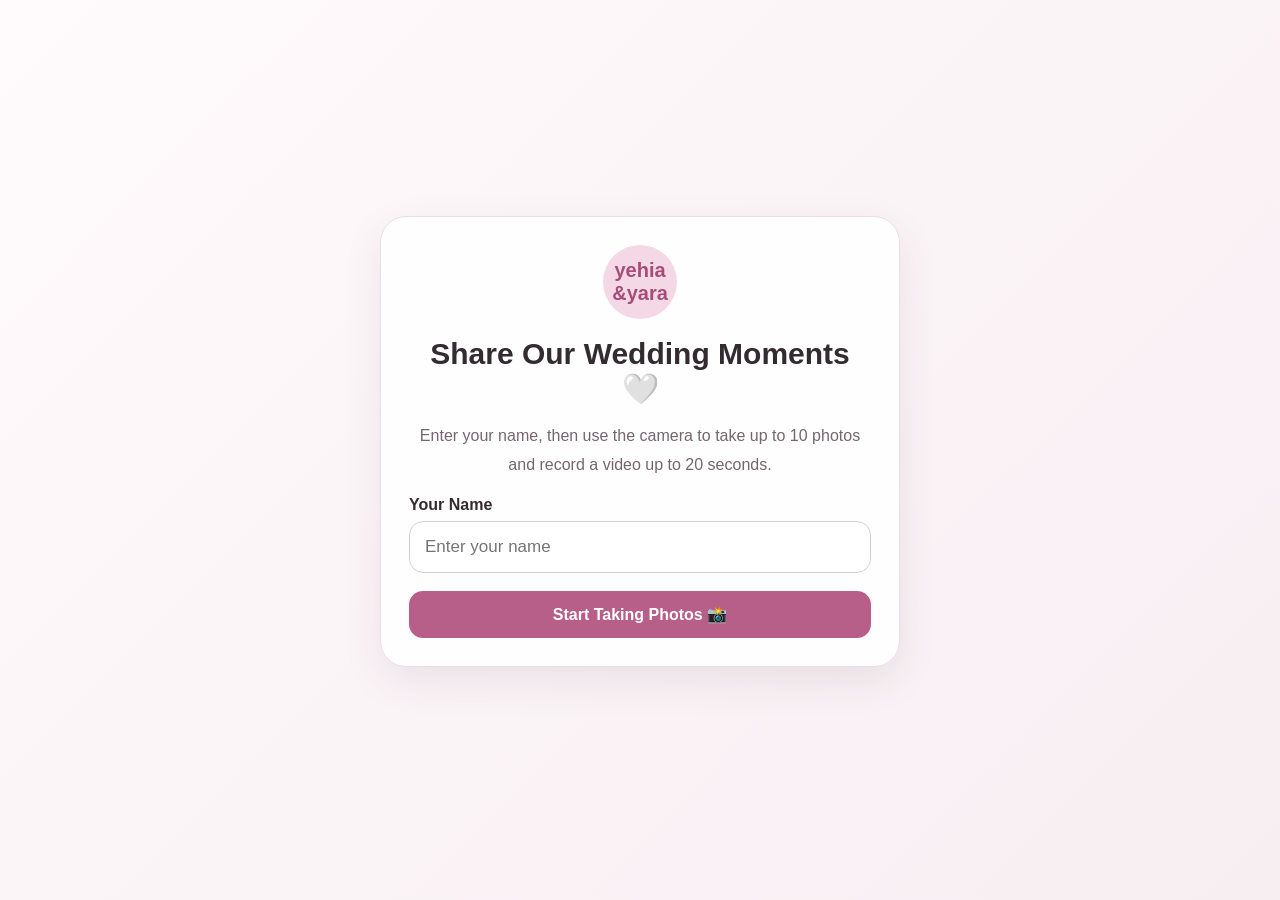
<file: index.html>
<!doctype html>
<html lang="en">
<head>
  <meta charset="utf-8">
  <meta name="viewport" content="width=device-width, initial-scale=1, viewport-fit=cover">
  <meta name="theme-color" content="#f7eef2">
  <title>Yehia & Yara | Wedding Photos</title>
  <link rel="stylesheet" href="style.css">
</head>
<body>
  <main class="page center">
    <section class="card welcome">
      <div class="rings">yehia &yara</div>
      <h1>Share Our Wedding Moments 🤍</h1>
      <p>Enter your name, then use the camera to take up to 10 photos and record a video up to 20 seconds.</p>
      <form id="nameForm">
        <label for="guestName">Your Name</label>
        <input id="guestName" name="guestName" maxlength="100" autocomplete="name" required placeholder="Enter your name">
        <button class="primary" type="submit">Start Taking Photos 📸</button>
      </form>
    </section>
  </main>
  <script>
    document.getElementById('nameForm').addEventListener('submit', e => {
      e.preventDefault();
      const name = document.getElementById('guestName').value.trim();
      if (!name) return;
      sessionStorage.setItem('guest_name', name);
      sessionStorage.setItem('guest_id', crypto.randomUUID());
      location.href = 'camera.html';
    });
  </script>
</body>
</html>
</file>
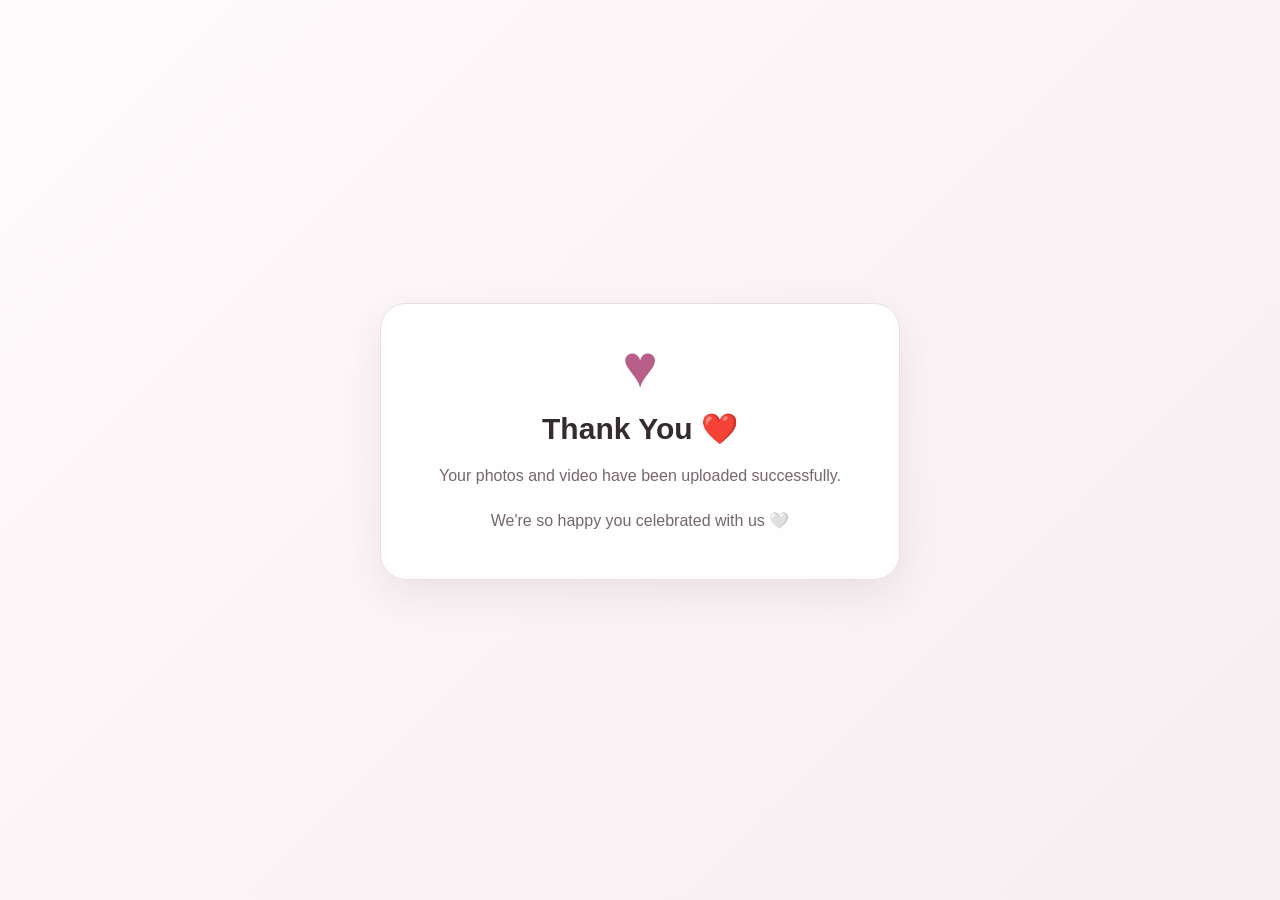
<file: thank-you.html>
<!doctype html>
<html lang="en">
<head>
  <meta charset="utf-8">
  <meta name="viewport" content="width=device-width, initial-scale=1">
  <meta name="theme-color" content="#f7eef2">
  <title>Thank You ❤️</title>
  <link rel="stylesheet" href="style.css">
</head>
<body>
  <main class="page center">
    <section class="card thankyou">
      <div class="heart">♥</div>
      <h1>Thank You ❤️</h1>
      <p>Your photos and video have been uploaded successfully.</p>
      <p>We're so happy you celebrated with us 🤍</p>
    </section>
  </main>
</body>
</html>
</file>
<file: style.css>
*{box-sizing:border-box}html,body{margin:0;min-height:100%;font-family:Arial,"Noto Sans Arabic",sans-serif;background:linear-gradient(135deg,#fffafc,#f7eef2);color:#342b30}body{min-height:100vh}.page{width:100%;max-width:900px;margin:auto;padding:18px 14px 35px}.center{min-height:100vh;display:flex;align-items:center;justify-content:center}.card,.camera-card{background:rgba(255,255,255,.94);border:1px solid #eadde3;border-radius:26px;box-shadow:0 14px 40px rgba(65,40,50,.09);padding:28px;width:100%}.welcome,.thankyou{max-width:520px;text-align:center}.rings{width:74px;height:74px;border-radius:50%;margin:0 auto 18px;display:grid;place-items:center;background:#f4d8e5;color:#a64c78;font-weight:700;font-size:20px}h1{margin:0 0 12px;font-size:30px}p{line-height:1.8;color:#75666e}label{display:block;text-align:left;margin:16px 0 7px;font-weight:700}input{width:100%;padding:15px;border:1px solid #dccbd4;border-radius:14px;font-size:17px;outline:none;background:#fff}input:focus{border-color:#b85f89}.primary,.secondary,.delete-btn,.icon-btn{border:0;border-radius:14px;padding:14px 18px;font-size:16px;font-weight:700;cursor:pointer}.primary{width:100%;margin-top:18px;background:#b85f89;color:#fff}.primary.small{width:auto;margin:0 0 16px}.secondary{background:#f2e8ed;color:#5c4751}.primary:disabled,.secondary:disabled,.delete-btn:disabled{opacity:.5;cursor:not-allowed}.heart{font-size:60px;color:#b85f89;margin-bottom:10px}.topbar,.admin-head{display:flex;align-items:center;justify-content:space-between;gap:12px;margin-bottom:14px}.topbar small{display:block;color:#8a7981;margin-top:4px}.icon-btn{width:46px;height:46px;padding:0;background:#f2e8ed;font-size:23px}.preview-wrap{position:relative;width:100%;aspect-ratio:3/4;background:#191719;border-radius:22px;overflow:hidden}.preview-wrap video{width:100%;height:100%;object-fit:cover}.record-badge{position:absolute;top:14px;left:14px;background:rgba(0,0,0,.65);color:#fff;padding:8px 12px;border-radius:20px}.record-badge span{font-variant-numeric:tabular-nums}.limits{display:flex;justify-content:space-between;padding:13px 3px;color:#6d5d65}.controls{display:flex;align-items:center;justify-content:center;gap:14px;flex-wrap:wrap}.shutter{width:74px;height:74px;border-radius:50%;border:7px solid #eadde3;background:#b85f89;color:#fff;font-size:0;cursor:pointer;box-shadow:0 4px 12px rgba(0,0,0,.12)}.shutter:after{content:"";display:block;width:20px;height:20px;border-radius:50%;background:#fff;margin:auto}.gallery{display:grid;grid-template-columns:repeat(5,1fr);gap:8px;margin-top:16px}.thumb{position:relative;aspect-ratio:1;border-radius:12px;overflow:hidden;background:#eee}.thumb img{width:100%;height:100%;object-fit:cover}.thumb button{position:absolute;top:4px;left:4px;width:27px;height:27px;border:0;border-radius:50%;background:rgba(0,0,0,.65);color:#fff;font-size:18px;cursor:pointer}.actions{margin-top:18px}.status{text-align:center;min-height:24px;margin:10px 0 0;font-size:14px}.status.error{color:#b42318}.hidden{display:none!important}.admin-page{max-width:1100px}.admin-head h1{font-size:25px}.admin-grid{display:grid;grid-template-columns:repeat(auto-fill,minmax(210px,1fr));gap:14px}.media-item{border:1px solid #eadde3;border-radius:18px;overflow:hidden;background:#fff}.media-box{aspect-ratio:1;background:#f2eef0}.media-box img,.media-box video{width:100%;height:100%;object-fit:cover;display:block}.media-info{padding:11px}.media-info strong,.media-info small{display:block}.media-info small{color:#7e7077;margin-top:5px}.delete-btn{width:100%;margin-top:10px;background:#f7e2e2;color:#9b2c2c}.admin-head .secondary{width:auto}.admin-head>div{min-width:0}@media(max-width:600px){.page{padding:10px 10px 24px}.card,.camera-card{padding:18px;border-radius:22px}.gallery{grid-template-columns:repeat(4,1fr)}h1{font-size:25px}.preview-wrap{aspect-ratio:9/14}.controls .secondary{width:100%}.admin-head{align-items:flex-start}.admin-head .secondary{padding:10px 13px}}
</file>
